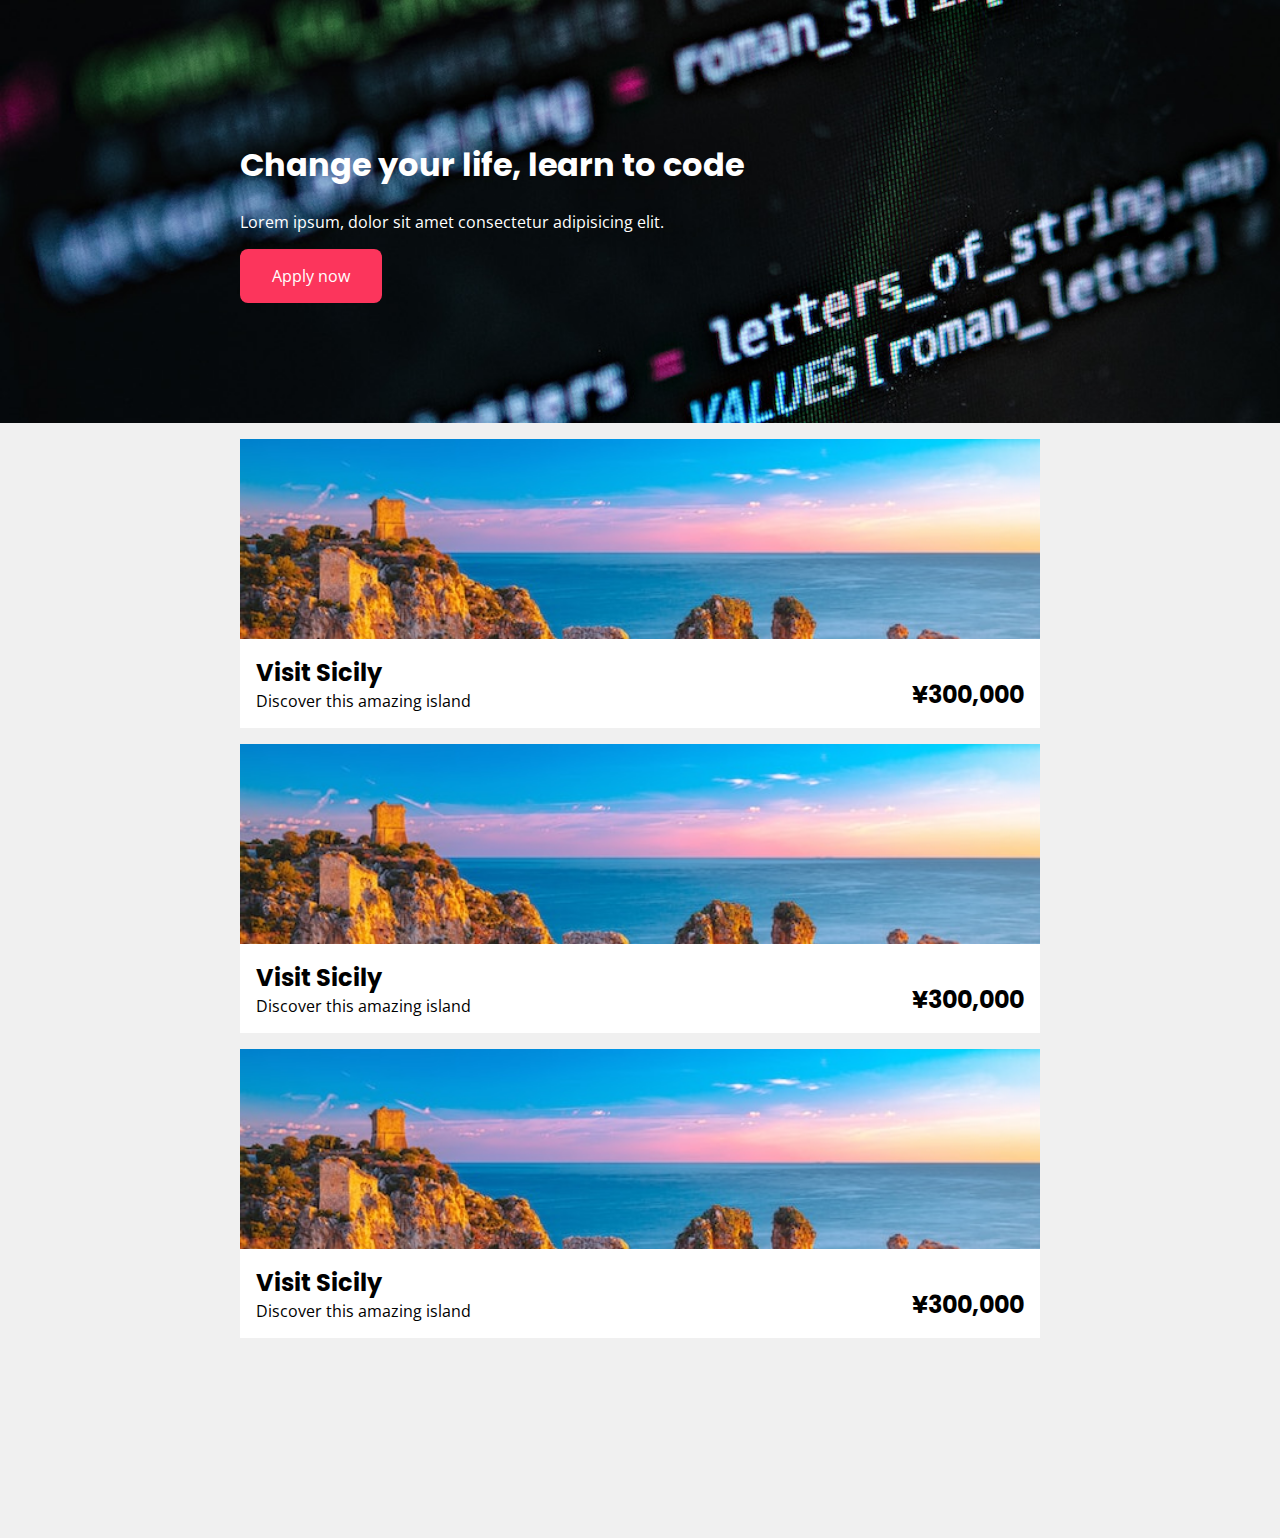
<file: index.html>
<html>
  <head>
    <meta charset="utf-8">
    <title>Combine your components</title>

    <link rel="stylesheet" href="css/style.css">
  </head>

  <body>

    <!-- TODO: Use your components to create a simple landing page -->
    <div class="banner" style="background-image: url('images/background.jpg');">
      <div class="container">
        <h1>Change your life, learn to code</h1>
        <p>Lorem ipsum, dolor sit amet consectetur adipisicing elit.</p>
        <a href="#" class="btn-airbnb">Apply now</a>
      </div>
    </div>

    <div class="container">
      <div class="card-trip">
        <img src="images/sicily.jpg" alt="sicily sea">
        <div class="card-trip-footer">
          <div>
            <h2>Visit Sicily</h2>
            <p>Discover this amazing island</p>
          </div>
          <h2>¥300,000</h2>
        </div>
      </div>

      <div class="card-trip">
        <img src="images/sicily.jpg" alt="sicily sea">
        <div class="card-trip-footer">
          <div>
            <h2>Visit Sicily</h2>
            <p>Discover this amazing island</p>
          </div>
          <h2>¥300,000</h2>
        </div>
      </div>

      <div class="card-trip">
        <img src="images/sicily.jpg" alt="sicily sea">
        <div class="card-trip-footer">
          <div>
            <h2>Visit Sicily</h2>
            <p>Discover this amazing island</p>
          </div>
          <h2>¥300,000</h2>
        </div>
      </div>
    </div>
  </body>

</html>
</file>
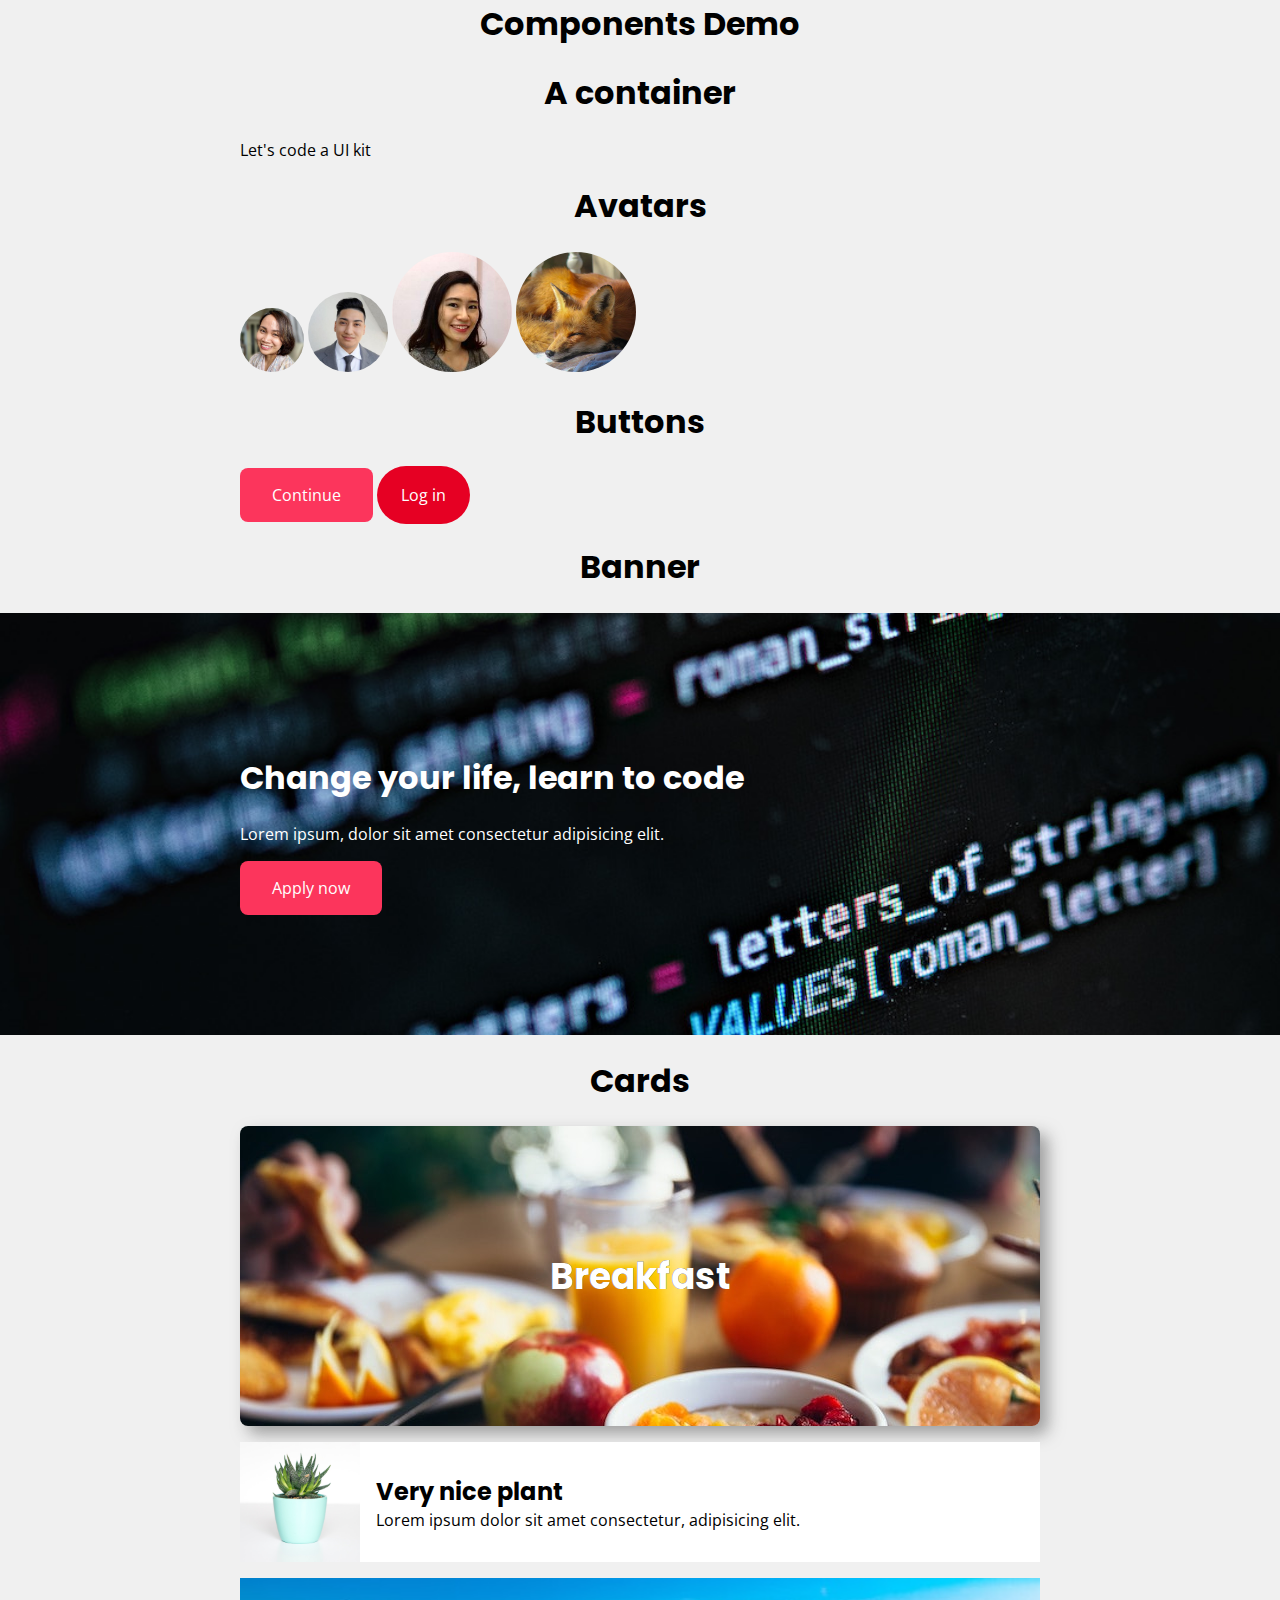
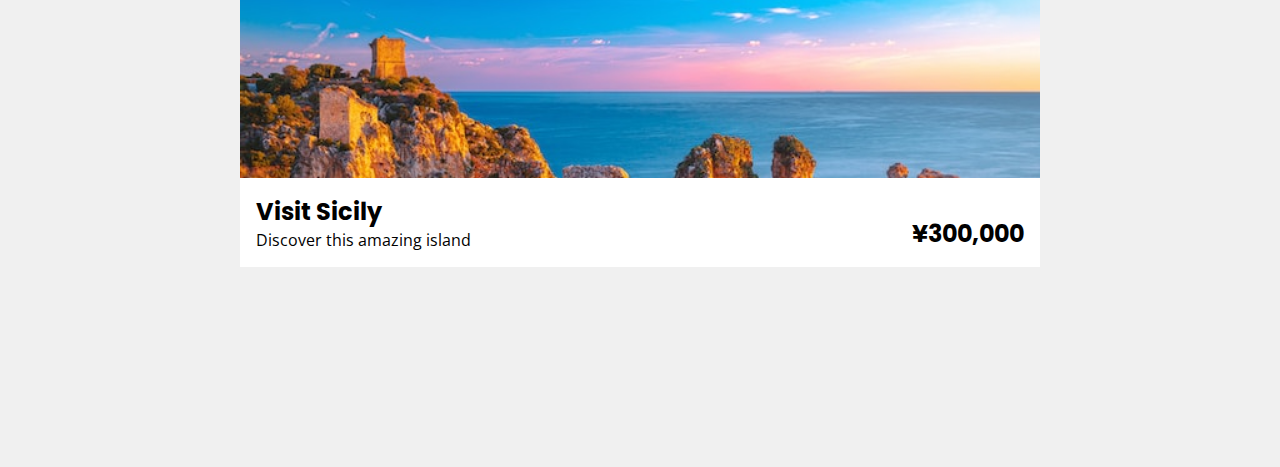
<file: components.html>
<html>
  <head>
    <meta charset="utf-8">
    <title>Components demo</title>

    <link rel="stylesheet" href="css/style.css">
  </head>

  <body>
      <h1 class="text-center">Components Demo</h1>

      <!-- TODO: live-code your components -->
      <div class="container">
        <h1>A container</h1>
        <p>Let's code a UI kit</p>

        <h1>Avatars</h1>
        <img src="images/someone.jpeg" alt="avatar" class="avatar">
        <img src="images/someone_else.jpeg" alt="avatar" class="avatar-md">
        <img src="images/someone_else_else.jpeg" alt="avatar" class="avatar-lg">
        <img src="images/fox.jpg" alt="" class="avatar-lg">


        <h1>Buttons</h1>
        <a href="#" class="btn-airbnb">Continue</a>
        <a href="#" class="btn-pinterest">Log in</a>

        <h1>Banner</h1>

      </div>

      <div class="banner" style="background-image: url('images/background.jpg');">
        <div class="container">
          <h1>Change your life, learn to code</h1>
          <p>Lorem ipsum, dolor sit amet consectetur adipisicing elit.</p>
          <a href="#" class="btn-airbnb">Apply now</a>
        </div>
      </div>
      
      <div class="container">
        <h1>Cards</h1>

        <div class="card-category" style="background-image: url('images/breakfast.jpg');">
          <h2>Breakfast</h2>
        </div>


        <div class="card-product">
          <img src="images/plant.jpg" alt="plant">
          <div>
            <h2>Very nice plant</h2>
            <p>Lorem ipsum dolor sit amet consectetur, adipisicing elit.</p>
          </div>
        </div>

        <div class="card-trip">
          <img src="images/sicily.jpg" alt="sicily sea">
          <div class="card-trip-footer">
            <div>
              <h2>Visit Sicily</h2>
              <p>Discover this amazing island</p>
            </div>
            <h2>¥300,000</h2>
          </div>
        </div>
      </div>
      
      
    <!-- flexbox example -->
    <!-- check the css to make changes -->
    <!-- <div id="container1">
      <div style="background-color: #80ffdb"></div>
      <div style="background-color: #64dfdf"></div>
      <div style="background-color: #48bfe3" class="item"></div>
      <div style="background-color: #5390d9"></div>
      <div style="background-color: #6930c3"></div>
    </div> -->

  </body>
</html>
</file>
<file: css/style.css>
/* --- Google Fonts --- */
@import url("http://fonts.googleapis.com/css?family=Open+Sans:400,300,700|Poppins:400,700");

/* --- Components design --- */
@import url("components/container.css");
@import url("components/flexbox.css");
@import url("components/avatar.css");
@import url("components/button.css");
@import url("components/banner.css");
@import url("components/card.css");

/* TODO: import new components */

/* --- Fonts & colors --- */
body {
  font-family: "Open Sans", "Helvetica", "sans-serif";
  padding-bottom: 200px;
  margin: 0;
  background-color: rgb(240,240,240);
}
h1, h2, h3 {
  font-family: "Poppins", "Helvetica", "sans-serif";
}

.text-center {
  text-align: center;
}

body {
  font-family: 'Open Sans', sans-serif;
}

h1 {
  text-align: center;
}

a {
  text-decoration: none;
}
</file>
